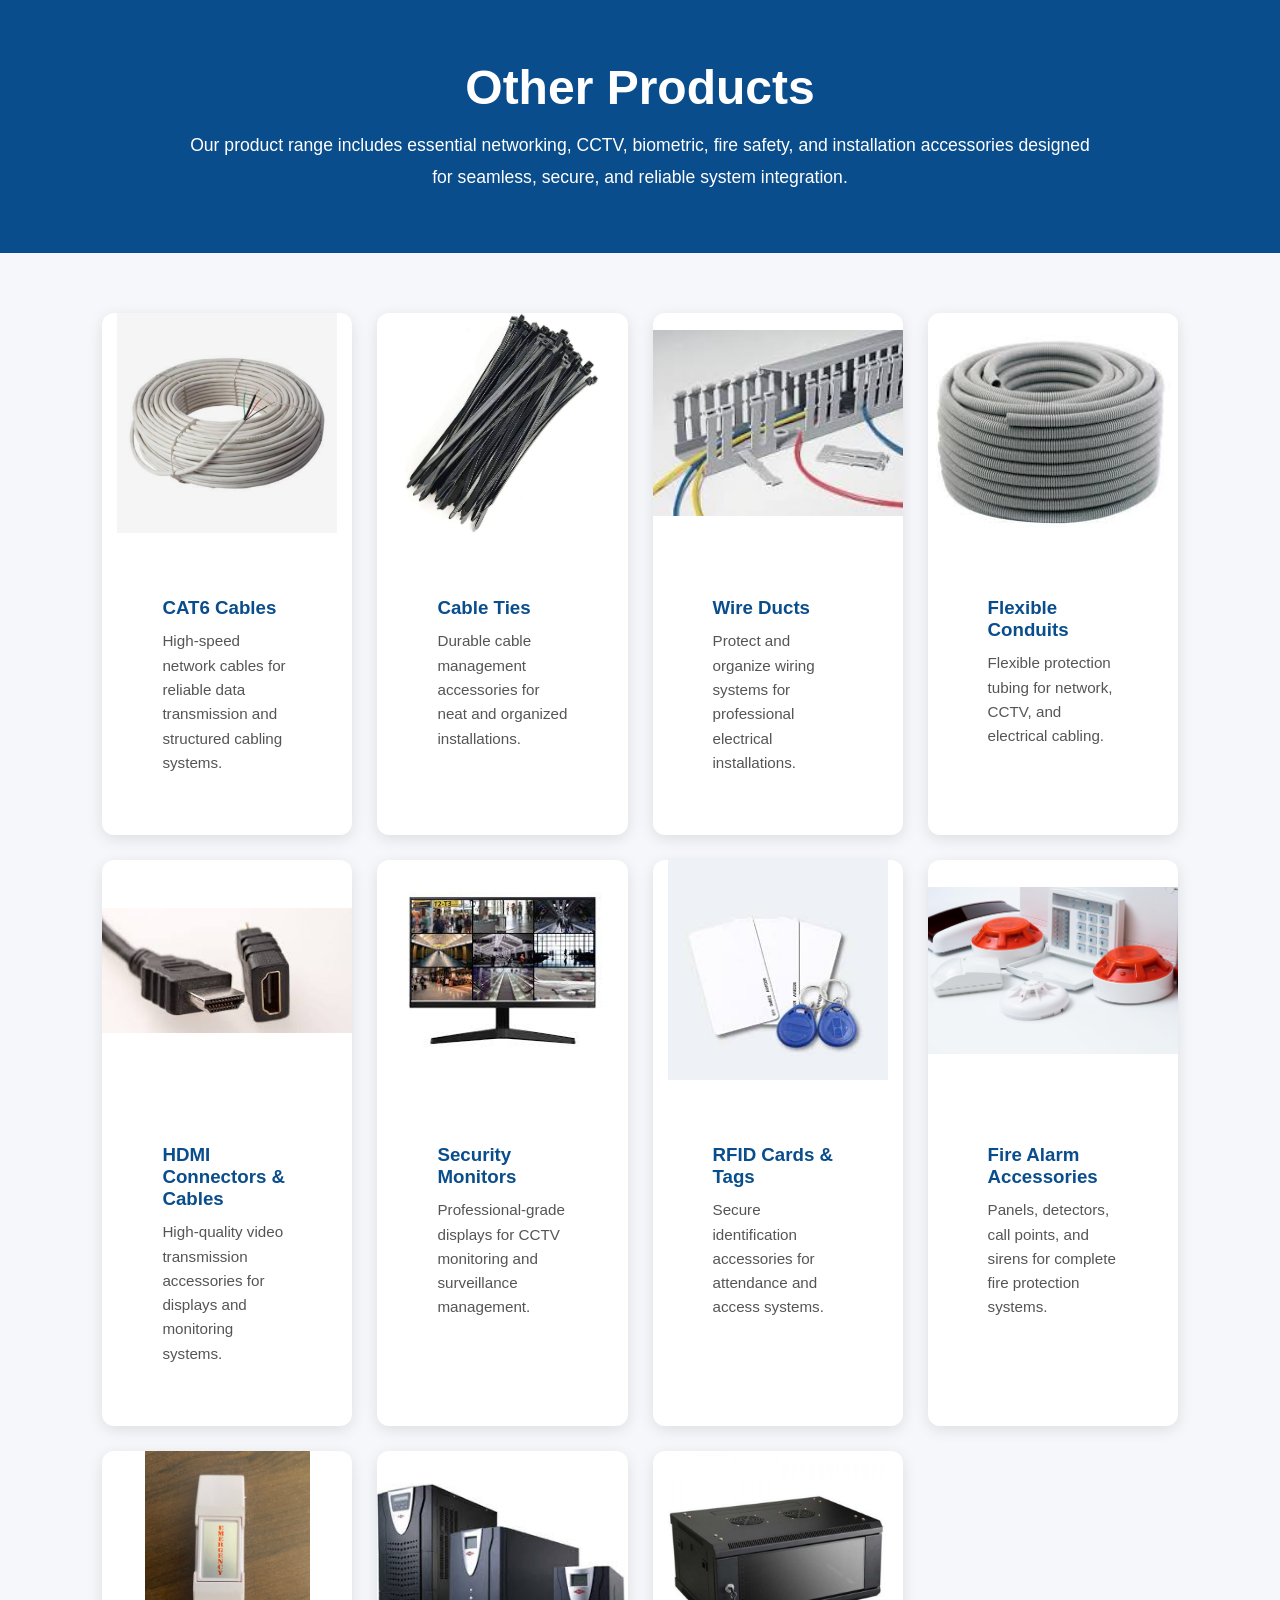
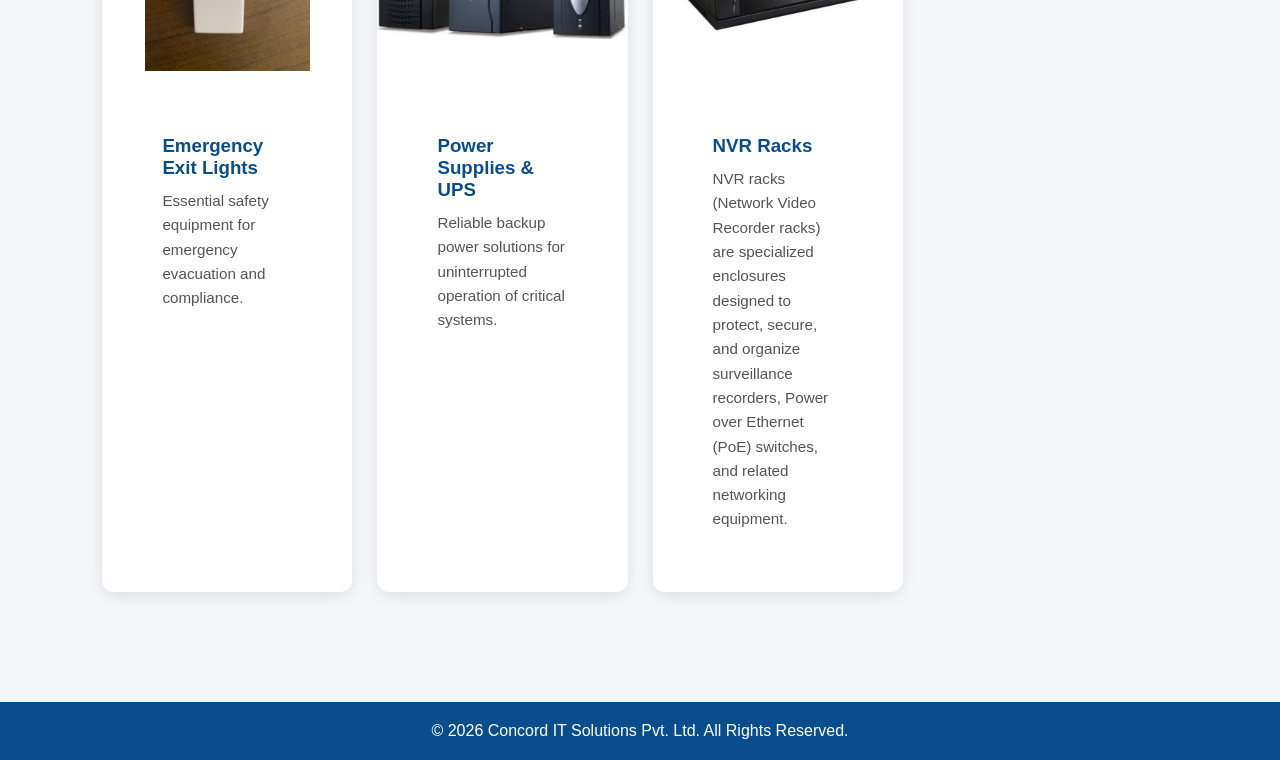
<file: others.html>
<!DOCTYPE html>
<html lang="en">
<head>
<meta charset="UTF-8">
<meta name="viewport" content="width=device-width, initial-scale=1.0">
 <title>Concord IT Solutions Pvt. Ltd.</title>

</a>
<section class="fade-in"></section>
<div class="slide-up"></div>
<body>

  <!-- HEADER -->
  <header>

   

    </div>
    

<style>
*{
    margin: 0%;;
    padding:0;
    box-sizing:content-box;
    font-family: 'Segoe UI', sans-serif;
}

body{
    background:#f5f7fa;
    color:#333;
}

.header{
    background:#0a4d8c;
    color:white;
    text-align:center;
    padding:60px 20px;
}

.header h1{
    font-size:3rem;
    margin-bottom:15px;
}

.header p{
    max-width:900px;
    margin:auto;
    font-size:1.1rem;
    line-height:1.8;
}

.products-section{
    padding:60px 8%;
}

.products-grid{
    display:grid;
    grid-template-columns:repeat(auto-fit,minmax(250px,1fr));
    gap:25px;
}

.product-card{
    background:white;
    border-radius:12px;
    overflow:hidden;
    box-shadow:0 4px 15px rgba(0,0,0,0.1);
    transition:0.3s;
}

.product-card:hover{
    transform:translateY(-8px);
}

.product-card img{
    width:100%;
    height:220px;
    object-fit:contain;
}

.product-content{
    padding:60px;
}

.product-content h3{
    color:#0a4d8c;
    margin-bottom:10px;
}

.product-content p{
    font-size:0.95rem;
    line-height:1.6;
    color:#555;
}

.footer{
    background:#0a4d8c;
    color:white;
    text-align:center;
    padding:20px;
    margin-top:50px;
}

@media(max-width:768px){
    .header h1{
        font-size:2rem;
    }

    .header p{
        font-size:1rem;
    }
}
</style>

</head>
<body>

<div class="header">
    <h1>Other Products</h1>
    <p>
        Our product range includes essential networking, CCTV, biometric, fire safety,
        and installation accessories designed for seamless, secure, and reliable system integration.
    </p>
</div>

<section class="products-section">

<div class="products-grid">

    <div class="product-card">
        <img src="image20.jpg" alt="CAT6 Cable">
        <div class="product-content">
            <h3>CAT6 Cables</h3>
            <p>High-speed network cables for reliable data transmission and structured cabling systems.</p>
        </div>
    </div>

    <div class="product-card">
        <img src="image16.jpg" alt="cable ties">        
         <div class="product-content">
            <h3>Cable Ties</h3>
            <p>Durable cable management accessories for neat and organized installations.</p>
        </div>
    </div>

    <div class="product-card">
        <img src="wireducts.jpg" alt="Wire Duct">
        <div class="product-content">
            <h3>Wire Ducts</h3>
            <p>Protect and organize wiring systems for professional electrical installations.</p>
        </div>
    </div>

    <div class="product-card">
        <img src="flexibleconducts.jpg" alt="Flexible Conduit">
        <div class="product-content">
            <h3>Flexible Conduits</h3>
            <p>Flexible protection tubing for network, CCTV, and electrical cabling.</p>
        </div>
    </div>

    <div class="product-card">
        <img src="hdmiconnector.jpg" alt="HDMI">
        <div class="product-content">
            <h3>HDMI Connectors & Cables</h3>
            <p>High-quality video transmission accessories for displays and monitoring systems.</p>
        </div>
    </div>

    <div class="product-card">
        <img src="monitors.jpg" alt="Monitor">
        <div class="product-content">
            <h3>Security Monitors</h3>
            <p>Professional-grade displays for CCTV monitoring and surveillance management.</p>
        </div>
    </div>

    <div class="product-card">
        <img src="rifdcard.jpg" alt="RFID">
        <div class="product-content">
            <h3>RFID Cards & Tags</h3>
            <p>Secure identification accessories for attendance and access systems.</p>
        </div>
    </div>

    <div class="product-card">
        <img src="image3.jpg" alt="Fire Alarm">
        <div class="product-content">
            <h3>Fire Alarm Accessories</h3>
            <p>Panels, detectors, call points, and sirens for complete fire protection systems.</p>
        </div>
    </div>

    <div class="product-card">
        <img src="emergancyexit.jpeg" alt="Emergency Light">
        <div class="product-content">
            <h3>Emergency Exit Lights</h3>
            <p>Essential safety equipment for emergency evacuation and compliance.</p>
        </div>
    </div>

    <div class="product-card">
        <img src="powersupply.jpg" alt="Power Supply">
        <div class="product-content">
            <h3>Power Supplies & UPS</h3>
            <p>Reliable backup power solutions for uninterrupted operation of critical systems.</p>
        </div>
    </div>
    <div class="product-card">
        <img src="image14.jpg" alt="Power Supply">
        <div class="product-content">
            <h3>NVR Racks</h3>
            <p>NVR racks (Network Video Recorder racks) are specialized enclosures designed to protect,
                 secure, and organize surveillance recorders, Power over Ethernet (PoE) switches, and
                  related networking equipment.</p>
        </div>
    </div>

</div>

</section>

<div class="footer">
    <p>© 2026 Concord IT Solutions Pvt. Ltd. All Rights Reserved.</p>
</div>

</body>
</html>
</file>
